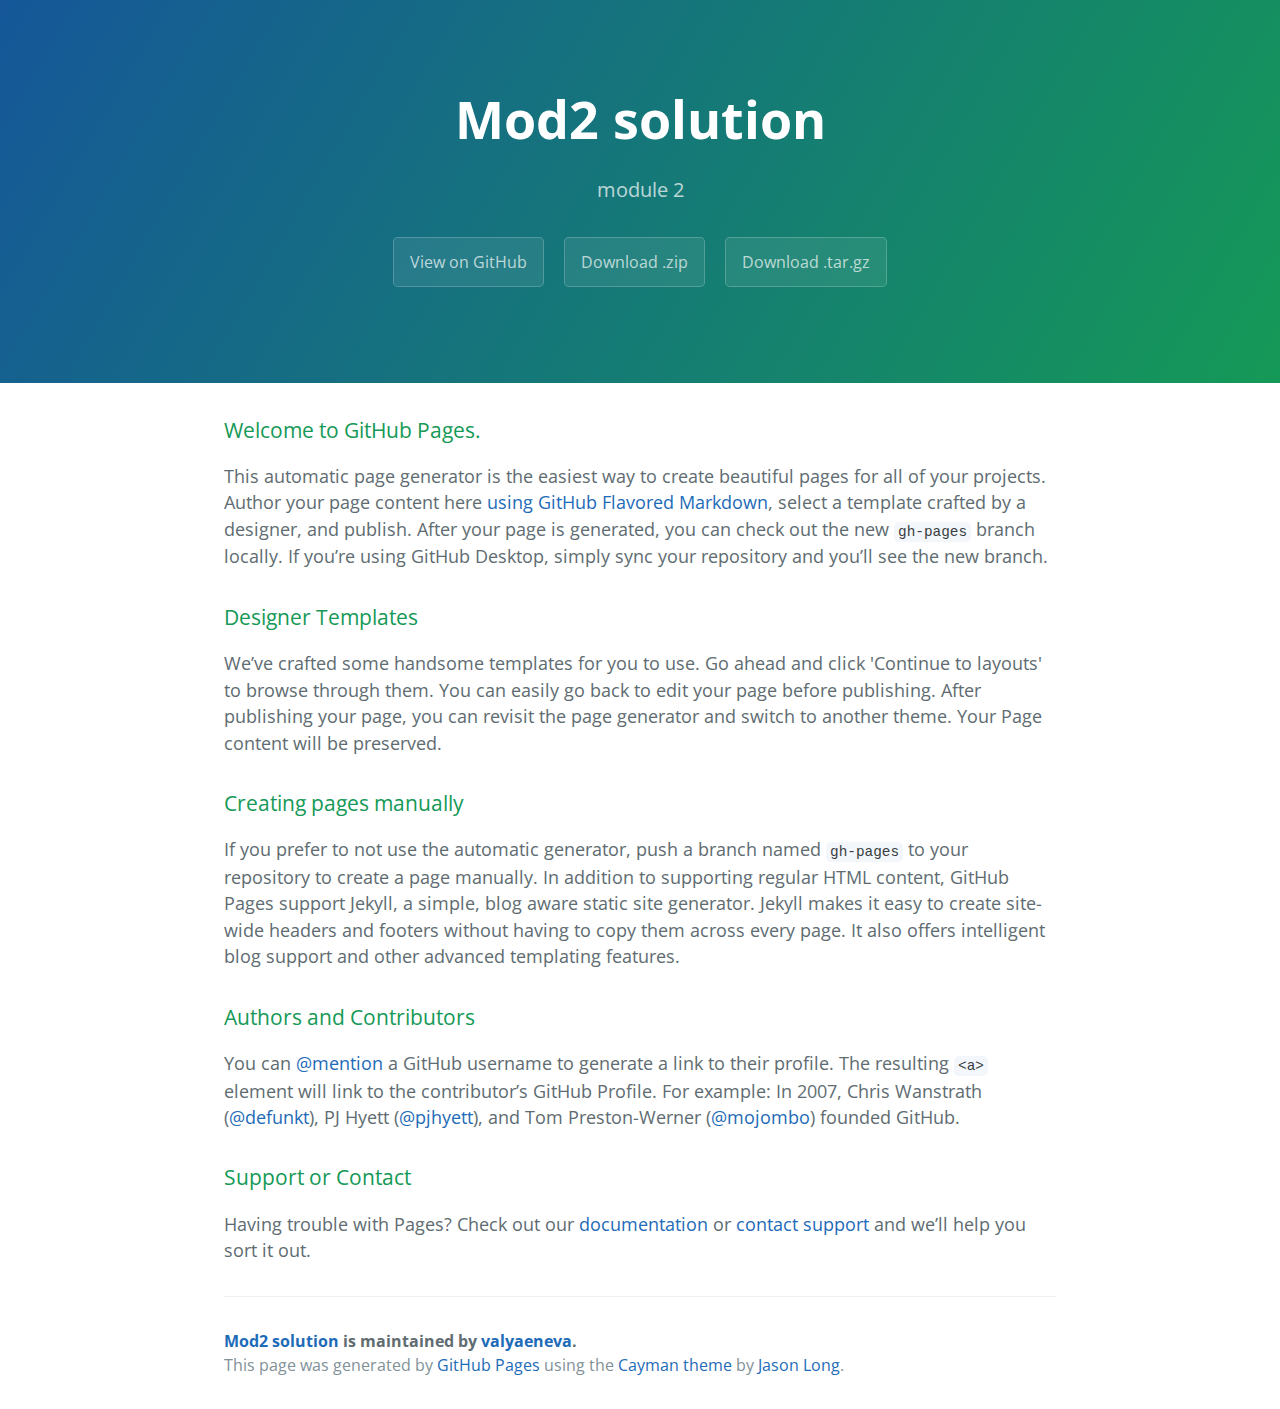
<file: index.html>
<!DOCTYPE html>
<html lang="en-us">
  <head>
    <meta charset="UTF-8">
    <title>Mod2 solution by valyaeneva</title>
    <meta name="viewport" content="width=device-width, initial-scale=1">
    <link rel="stylesheet" type="text/css" href="stylesheets/normalize.css" media="screen">
    <link href='https://fonts.googleapis.com/css?family=Open+Sans:400,700' rel='stylesheet' type='text/css'>
    <link rel="stylesheet" type="text/css" href="stylesheets/stylesheet.css" media="screen">
    <link rel="stylesheet" type="text/css" href="stylesheets/github-light.css" media="screen">
  </head>
  <body>
    <section class="page-header">
      <h1 class="project-name">Mod2 solution</h1>
      <h2 class="project-tagline">module 2</h2>
      <a href="https://github.com/valyaeneva/mod2_solution" class="btn">View on GitHub</a>
      <a href="https://github.com/valyaeneva/mod2_solution/zipball/master" class="btn">Download .zip</a>
      <a href="https://github.com/valyaeneva/mod2_solution/tarball/master" class="btn">Download .tar.gz</a>
    </section>

    <section class="main-content">
      <h3>
<a id="welcome-to-github-pages" class="anchor" href="#welcome-to-github-pages" aria-hidden="true"><span aria-hidden="true" class="octicon octicon-link"></span></a>Welcome to GitHub Pages.</h3>

<p>This automatic page generator is the easiest way to create beautiful pages for all of your projects. Author your page content here <a href="https://guides.github.com/features/mastering-markdown/">using GitHub Flavored Markdown</a>, select a template crafted by a designer, and publish. After your page is generated, you can check out the new <code>gh-pages</code> branch locally. If you’re using GitHub Desktop, simply sync your repository and you’ll see the new branch.</p>

<h3>
<a id="designer-templates" class="anchor" href="#designer-templates" aria-hidden="true"><span aria-hidden="true" class="octicon octicon-link"></span></a>Designer Templates</h3>

<p>We’ve crafted some handsome templates for you to use. Go ahead and click 'Continue to layouts' to browse through them. You can easily go back to edit your page before publishing. After publishing your page, you can revisit the page generator and switch to another theme. Your Page content will be preserved.</p>

<h3>
<a id="creating-pages-manually" class="anchor" href="#creating-pages-manually" aria-hidden="true"><span aria-hidden="true" class="octicon octicon-link"></span></a>Creating pages manually</h3>

<p>If you prefer to not use the automatic generator, push a branch named <code>gh-pages</code> to your repository to create a page manually. In addition to supporting regular HTML content, GitHub Pages support Jekyll, a simple, blog aware static site generator. Jekyll makes it easy to create site-wide headers and footers without having to copy them across every page. It also offers intelligent blog support and other advanced templating features.</p>

<h3>
<a id="authors-and-contributors" class="anchor" href="#authors-and-contributors" aria-hidden="true"><span aria-hidden="true" class="octicon octicon-link"></span></a>Authors and Contributors</h3>

<p>You can <a href="https://help.github.com/articles/basic-writing-and-formatting-syntax/#mentioning-users-and-teams" class="user-mention">@mention</a> a GitHub username to generate a link to their profile. The resulting <code>&lt;a&gt;</code> element will link to the contributor’s GitHub Profile. For example: In 2007, Chris Wanstrath (<a href="https://github.com/defunkt" class="user-mention">@defunkt</a>), PJ Hyett (<a href="https://github.com/pjhyett" class="user-mention">@pjhyett</a>), and Tom Preston-Werner (<a href="https://github.com/mojombo" class="user-mention">@mojombo</a>) founded GitHub.</p>

<h3>
<a id="support-or-contact" class="anchor" href="#support-or-contact" aria-hidden="true"><span aria-hidden="true" class="octicon octicon-link"></span></a>Support or Contact</h3>

<p>Having trouble with Pages? Check out our <a href="https://help.github.com/pages">documentation</a> or <a href="https://github.com/contact">contact support</a> and we’ll help you sort it out.</p>

      <footer class="site-footer">
        <span class="site-footer-owner"><a href="https://github.com/valyaeneva/mod2_solution">Mod2 solution</a> is maintained by <a href="https://github.com/valyaeneva">valyaeneva</a>.</span>

        <span class="site-footer-credits">This page was generated by <a href="https://pages.github.com">GitHub Pages</a> using the <a href="https://github.com/jasonlong/cayman-theme">Cayman theme</a> by <a href="https://twitter.com/jasonlong">Jason Long</a>.</span>
      </footer>

    </section>

  
  </body>
</html>
</file>
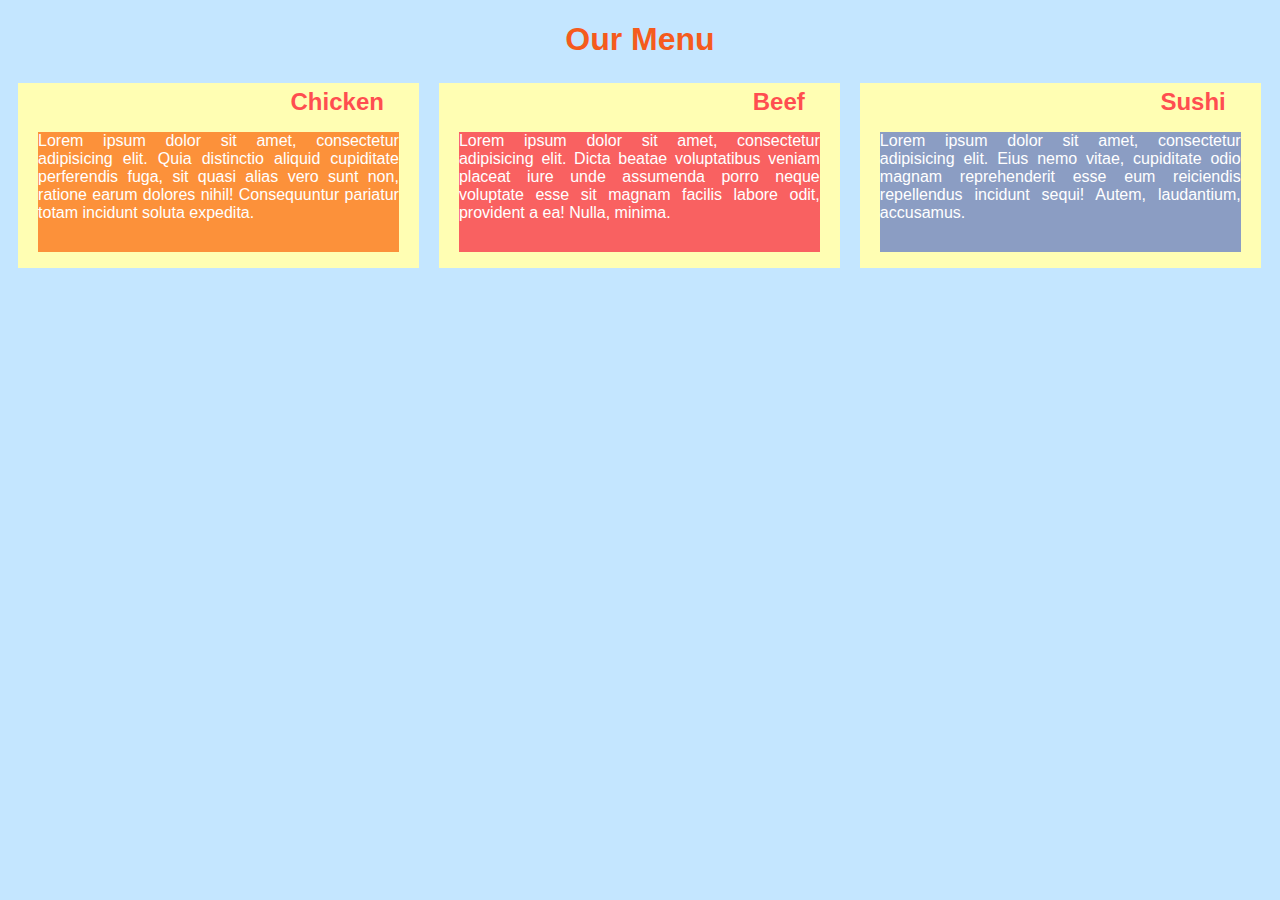
<file: site/index.html>
<!DOCTYPE html>
<html>
<head>
<meta charset="utf-8">
<meta name="viewport" content="width=device-width, initial-scale=1">
<title>Assignment solution for Module 2</title>
 <link rel="stylesheet" href="css/styles.css">

</head>
<body>
<h1>Our Menu</h1>

<div class="row">
  <div id="box" class="col-lg-1 col-md-3">
  <h2>Chicken</h2>
  <p id="p1"> Lorem ipsum dolor sit amet, consectetur adipisicing elit. Quia distinctio aliquid cupiditate perferendis fuga, sit quasi alias vero sunt non, ratione earum dolores nihil! Consequuntur pariatur totam incidunt soluta expedita.</p></div>
  <div id="box" class="col-lg-1 col-md-3">
  <h2>Beef</h2>
  <p id="p2"> Lorem ipsum dolor sit amet, consectetur adipisicing elit. Dicta beatae voluptatibus veniam placeat iure unde assumenda porro neque voluptate esse sit magnam facilis labore odit, provident a ea! Nulla, minima.</p></div>
  <div id="box" class="col-lg-1 col-md-3">
  <h2>Sushi</h2>
  <p id="p3"> Lorem ipsum dolor sit amet, consectetur adipisicing elit. Eius nemo vitae, cupiditate odio magnam reprehenderit esse eum reiciendis repellendus incidunt sequi! Autem, laudantium, accusamus. </p></div>
  
</div>

</body>
</html>
</file>
<file: stylesheets/stylesheet.css>
* {
  box-sizing: border-box; }

body {
  padding: 0;
  margin: 0;
  font-family: "Open Sans", "Helvetica Neue", Helvetica, Arial, sans-serif;
  font-size: 16px;
  line-height: 1.5;
  color: #606c71; }

a {
  color: #1e6bb8;
  text-decoration: none; }
  a:hover {
    text-decoration: underline; }

.btn {
  display: inline-block;
  margin-bottom: 1rem;
  color: rgba(255, 255, 255, 0.7);
  background-color: rgba(255, 255, 255, 0.08);
  border-color: rgba(255, 255, 255, 0.2);
  border-style: solid;
  border-width: 1px;
  border-radius: 0.3rem;
  transition: color 0.2s, background-color 0.2s, border-color 0.2s; }
  .btn + .btn {
    margin-left: 1rem; }

.btn:hover {
  color: rgba(255, 255, 255, 0.8);
  text-decoration: none;
  background-color: rgba(255, 255, 255, 0.2);
  border-color: rgba(255, 255, 255, 0.3); }

@media screen and (min-width: 64em) {
  .btn {
    padding: 0.75rem 1rem; } }

@media screen and (min-width: 42em) and (max-width: 64em) {
  .btn {
    padding: 0.6rem 0.9rem;
    font-size: 0.9rem; } }

@media screen and (max-width: 42em) {
  .btn {
    display: block;
    width: 100%;
    padding: 0.75rem;
    font-size: 0.9rem; }
    .btn + .btn {
      margin-top: 1rem;
      margin-left: 0; } }

.page-header {
  color: #fff;
  text-align: center;
  background-color: #159957;
  background-image: linear-gradient(120deg, #155799, #159957); }

@media screen and (min-width: 64em) {
  .page-header {
    padding: 5rem 6rem; } }

@media screen and (min-width: 42em) and (max-width: 64em) {
  .page-header {
    padding: 3rem 4rem; } }

@media screen and (max-width: 42em) {
  .page-header {
    padding: 2rem 1rem; } }

.project-name {
  margin-top: 0;
  margin-bottom: 0.1rem; }

@media screen and (min-width: 64em) {
  .project-name {
    font-size: 3.25rem; } }

@media screen and (min-width: 42em) and (max-width: 64em) {
  .project-name {
    font-size: 2.25rem; } }

@media screen and (max-width: 42em) {
  .project-name {
    font-size: 1.75rem; } }

.project-tagline {
  margin-bottom: 2rem;
  font-weight: normal;
  opacity: 0.7; }

@media screen and (min-width: 64em) {
  .project-tagline {
    font-size: 1.25rem; } }

@media screen and (min-width: 42em) and (max-width: 64em) {
  .project-tagline {
    font-size: 1.15rem; } }

@media screen and (max-width: 42em) {
  .project-tagline {
    font-size: 1rem; } }

.main-content :first-child {
  margin-top: 0; }
.main-content img {
  max-width: 100%; }
.main-content h1, .main-content h2, .main-content h3, .main-content h4, .main-content h5, .main-content h6 {
  margin-top: 2rem;
  margin-bottom: 1rem;
  font-weight: normal;
  color: #159957; }
.main-content p {
  margin-bottom: 1em; }
.main-content code {
  padding: 2px 4px;
  font-family: Consolas, "Liberation Mono", Menlo, Courier, monospace;
  font-size: 0.9rem;
  color: #383e41;
  background-color: #f3f6fa;
  border-radius: 0.3rem; }
.main-content pre {
  padding: 0.8rem;
  margin-top: 0;
  margin-bottom: 1rem;
  font: 1rem Consolas, "Liberation Mono", Menlo, Courier, monospace;
  color: #567482;
  word-wrap: normal;
  background-color: #f3f6fa;
  border: solid 1px #dce6f0;
  border-radius: 0.3rem; }
  .main-content pre > code {
    padding: 0;
    margin: 0;
    font-size: 0.9rem;
    color: #567482;
    word-break: normal;
    white-space: pre;
    background: transparent;
    border: 0; }
.main-content .highlight {
  margin-bottom: 1rem; }
  .main-content .highlight pre {
    margin-bottom: 0;
    word-break: normal; }
.main-content .highlight pre, .main-content pre {
  padding: 0.8rem;
  overflow: auto;
  font-size: 0.9rem;
  line-height: 1.45;
  border-radius: 0.3rem; }
.main-content pre code, .main-content pre tt {
  display: inline;
  max-width: initial;
  padding: 0;
  margin: 0;
  overflow: initial;
  line-height: inherit;
  word-wrap: normal;
  background-color: transparent;
  border: 0; }
  .main-content pre code:before, .main-content pre code:after, .main-content pre tt:before, .main-content pre tt:after {
    content: normal; }
.main-content ul, .main-content ol {
  margin-top: 0; }
.main-content blockquote {
  padding: 0 1rem;
  margin-left: 0;
  color: #819198;
  border-left: 0.3rem solid #dce6f0; }
  .main-content blockquote > :first-child {
    margin-top: 0; }
  .main-content blockquote > :last-child {
    margin-bottom: 0; }
.main-content table {
  display: block;
  width: 100%;
  overflow: auto;
  word-break: normal;
  word-break: keep-all; }
  .main-content table th {
    font-weight: bold; }
  .main-content table th, .main-content table td {
    padding: 0.5rem 1rem;
    border: 1px solid #e9ebec; }
.main-content dl {
  padding: 0; }
  .main-content dl dt {
    padding: 0;
    margin-top: 1rem;
    font-size: 1rem;
    font-weight: bold; }
  .main-content dl dd {
    padding: 0;
    margin-bottom: 1rem; }
.main-content hr {
  height: 2px;
  padding: 0;
  margin: 1rem 0;
  background-color: #eff0f1;
  border: 0; }

@media screen and (min-width: 64em) {
  .main-content {
    max-width: 64rem;
    padding: 2rem 6rem;
    margin: 0 auto;
    font-size: 1.1rem; } }

@media screen and (min-width: 42em) and (max-width: 64em) {
  .main-content {
    padding: 2rem 4rem;
    font-size: 1.1rem; } }

@media screen and (max-width: 42em) {
  .main-content {
    padding: 2rem 1rem;
    font-size: 1rem; } }

.site-footer {
  padding-top: 2rem;
  margin-top: 2rem;
  border-top: solid 1px #eff0f1; }

.site-footer-owner {
  display: block;
  font-weight: bold; }

.site-footer-credits {
  color: #819198; }

@media screen and (min-width: 64em) {
  .site-footer {
    font-size: 1rem; } }

@media screen and (min-width: 42em) and (max-width: 64em) {
  .site-footer {
    font-size: 1rem; } }

@media screen and (max-width: 42em) {
  .site-footer {
    font-size: 0.9rem; } }
</file>
<file: stylesheets/github-light.css>
/*
   Copyright 2014 GitHub Inc.

   Licensed under the Apache License, Version 2.0 (the "License");
   you may not use this file except in compliance with the License.
   You may obtain a copy of the License at

       http://www.apache.org/licenses/LICENSE-2.0

   Unless required by applicable law or agreed to in writing, software
   distributed under the License is distributed on an "AS IS" BASIS,
   WITHOUT WARRANTIES OR CONDITIONS OF ANY KIND, either express or implied.
   See the License for the specific language governing permissions and
   limitations under the License.

*/

.pl-c /* comment */ {
  color: #969896;
}

.pl-c1      /* constant, markup.raw, meta.diff.header, meta.module-reference, meta.property-name, support, support.constant, support.variable, variable.other.constant */,
.pl-s .pl-v /* string variable */ {
  color: #0086b3;
}

.pl-e  /* entity */,
.pl-en /* entity.name */ {
  color: #795da3;
}

.pl-s .pl-s1 /* string source */,
.pl-smi      /* storage.modifier.import, storage.modifier.package, storage.type.java, variable.other, variable.parameter.function */ {
  color: #333;
}

.pl-ent /* entity.name.tag */ {
  color: #63a35c;
}

.pl-k /* keyword, storage, storage.type */ {
  color: #a71d5d;
}

.pl-pds              /* punctuation.definition.string, string.regexp.character-class */,
.pl-s                /* string */,
.pl-s .pl-pse .pl-s1 /* string punctuation.section.embedded source */,
.pl-sr               /* string.regexp */,
.pl-sr .pl-cce       /* string.regexp constant.character.escape */,
.pl-sr .pl-sra       /* string.regexp string.regexp.arbitrary-repitition */,
.pl-sr .pl-sre       /* string.regexp source.ruby.embedded */ {
  color: #183691;
}

.pl-v /* variable */ {
  color: #ed6a43;
}

.pl-id /* invalid.deprecated */ {
  color: #b52a1d;
}

.pl-ii /* invalid.illegal */ {
  background-color: #b52a1d;
  color: #f8f8f8;
}

.pl-sr .pl-cce /* string.regexp constant.character.escape */ {
  color: #63a35c;
  font-weight: bold;
}

.pl-ml /* markup.list */ {
  color: #693a17;
}

.pl-mh        /* markup.heading */,
.pl-mh .pl-en /* markup.heading entity.name */,
.pl-ms        /* meta.separator */ {
  color: #1d3e81;
  font-weight: bold;
}

.pl-mq /* markup.quote */ {
  color: #008080;
}

.pl-mi /* markup.italic */ {
  color: #333;
  font-style: italic;
}

.pl-mb /* markup.bold */ {
  color: #333;
  font-weight: bold;
}

.pl-md /* markup.deleted, meta.diff.header.from-file */ {
  background-color: #ffecec;
  color: #bd2c00;
}

.pl-mi1 /* markup.inserted, meta.diff.header.to-file */ {
  background-color: #eaffea;
  color: #55a532;
}

.pl-mdr /* meta.diff.range */ {
  color: #795da3;
  font-weight: bold;
}

.pl-mo /* meta.output */ {
  color: #1d3e81;
}
</file>
<file: site/css/styles.css>
/********** Base styles **********/
* {
  box-sizing: border-box;
  padding: 0;
  /*margin-left: 5px*/

}

body {
  font-size: 16px;
  font-family: Helvetica; 
  background-color: #c4e6ff;
}


#box {
  background-color: #fffeb3;
  border: 10px solid #c4e6ff;
  margin-bottom: 10px;
}


h1 {
   text-align: center;
   margin-bottom: 15px;
   color: #f55b1d;
}


h2 {
  text-align: right;
  margin-top: 5px;
  margin-right: 35px;
  margin-bottom: 5px;
  color: #ff4e50;
}


p {
  border: 1px solid none;  
  width: 90%;
  height: 120px;
  margin-right: auto;
  margin-left: auto;
  color: white;
  text-align: justify; 
}


#p1 { 
  background-color: #fc913a;

}

#p2 { 
  background-color: #f96161;
}

 
#p3 { 
  background-color: #8b9dc3;
 }
 

/* Simple Responsive Framework. */
.row {
  width: 100%;
}

/********** Large devices only **********/
@media (min-width: 992px) {
  .col-lg-1, .col-lg-2, .col-lg-3 {
    float: left;
    border: 1px solid green;
    
  }
  .col-lg-1 {
    width: 33.3%;
  }
  .col-lg-2 {
    width: 66.6%;
  }
  .col-lg-3 {
    width: 100%;
  }
  

/********** Medium devices only **********/
@media (min-width: 768px) and (max-width: 991px) {
  .col-md-1, .col-md-2, .col-md-3 {
    float: left;
  }
  .col-md-1 {
    width: 33.3%;
  }
  .col-md-2 {
    width: 66.6%;
  }
  .col-md-3 {
    width: 100%;
  }
</file>
